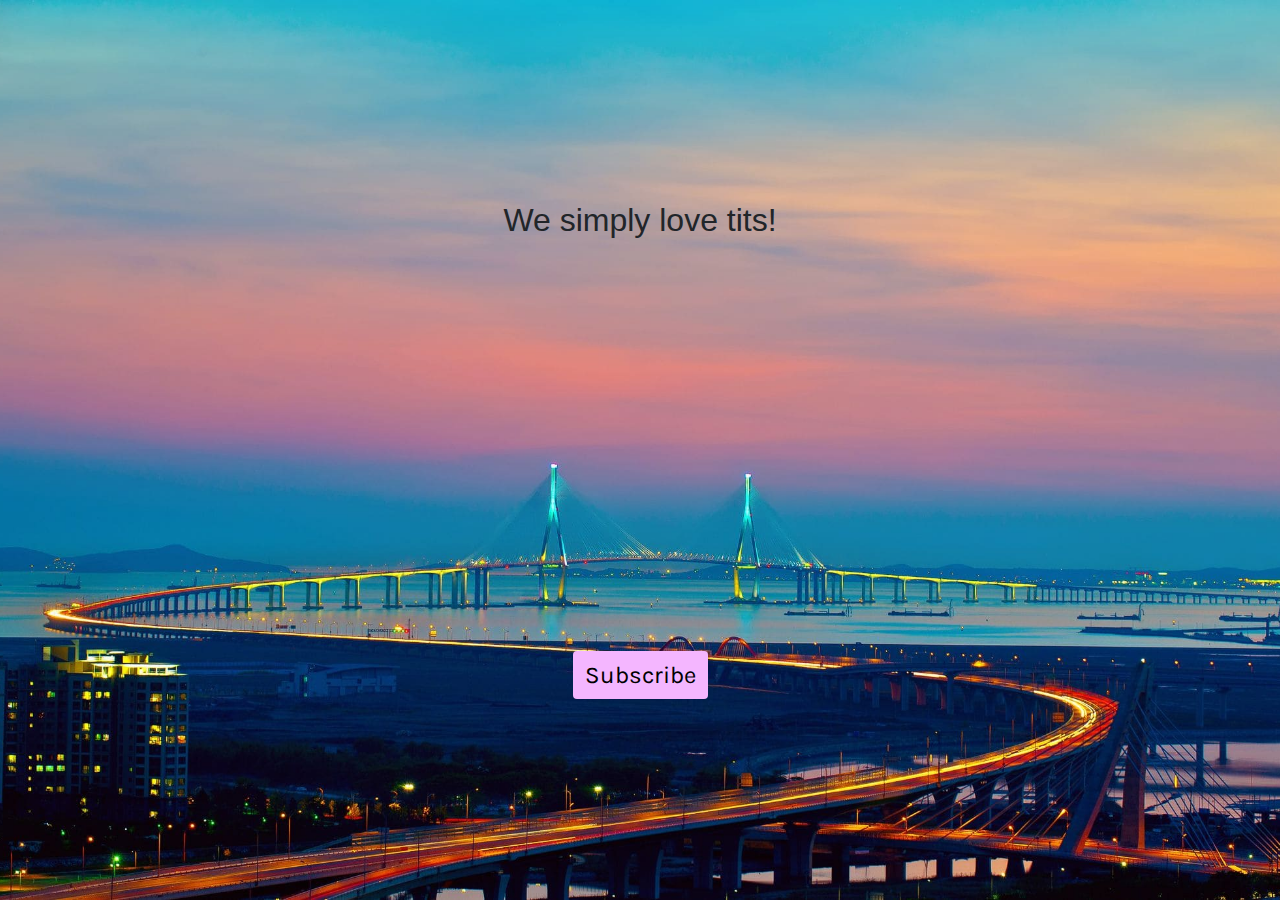
<file: index.html>
<!DOCTYPE html>
<html lang="en">

<head>
    <meta charset="UTF-8">
    <meta name="viewport" content="width=device-width, initial-scale=1.0">
    <meta http-equiv="X-UA-Compatible" content="ie=edge">
    <title>Document</title>
    <link rel="stylesheet" href="https://maxcdn.bootstrapcdn.com/bootstrap/4.0.0/css/bootstrap.min.css" integrity="sha384-Gn5384xqQ1aoWXA+058RXPxPg6fy4IWvTNh0E263XmFcJlSAwiGgFAW/dAiS6JXm"
        crossorigin="anonymous">
    <link rel="stylesheet" href="style.css">
    <link href="https://fonts.googleapis.com/css?family=Karla" rel="stylesheet">
</head>

<body>
    <header>
        <h2>We simply love tits!</h2>
        <!-- Begin Mailchimp Signup Form -->
        <div id="mc_embed_signup">
            <form action="https://welovetits2k18.us19.list-manage.com/subscribe/post?u=17b4dcda64450f8706eafb741&amp;id=3836ae2efe"
                method="post" id="mc-embedded-subscribe-form" name="mc-embedded-subscribe-form" class="validate" target="_blank"
                novalidate>
                <div id="mc_embed_signup_scroll">
                    <!-- real people should not fill this in and expect good things - do not remove this or risk form bot signups-->
                    <div style="position: absolute; left: -5000px;" aria-hidden="true"><input type="text" name="b_17b4dcda64450f8706eafb741_3836ae2efe"
                            tabindex="-1" value=""></div>
                    <div class="clear"><input href="https://welovetits2k18.us19.list-manage.com/subscribe/post?u=17b4dcda64450f8706eafb741&amp;id=3836ae2efe" type="submit" value="Subscribe" name="subscribe" id="mc-embedded-subscribe"
                            class="btn btn-outline-primary"></div>
                </div>
            </form>
        </div>
        <script type='text/javascript' src='//s3.amazonaws.com/downloads.mailchimp.com/js/mc-validate.js'></script>
        <script type='text/javascript'>
            (function ($) {
                window.fnames = new Array();
                window.ftypes = new Array();
                fnames[0] = 'EMAIL';
                ftypes[0] = 'email';
                fnames[1] = 'FNAME';
                ftypes[1] = 'text';
                fnames[2] = 'LNAME';
                ftypes[2] = 'text';
                fnames[3] = 'ADDRESS';
                ftypes[3] = 'address';
                fnames[4] = 'PHONE';
                ftypes[4] = 'phone';
                fnames[5] = 'BIRTHDAY';
                ftypes[5] = 'birthday';
            }(jQuery));
            var $mcj = jQuery.noConflict(true);
        </script>
        <!--End mc_embed_signup-->
    </header>
</body>

</html>
</file>
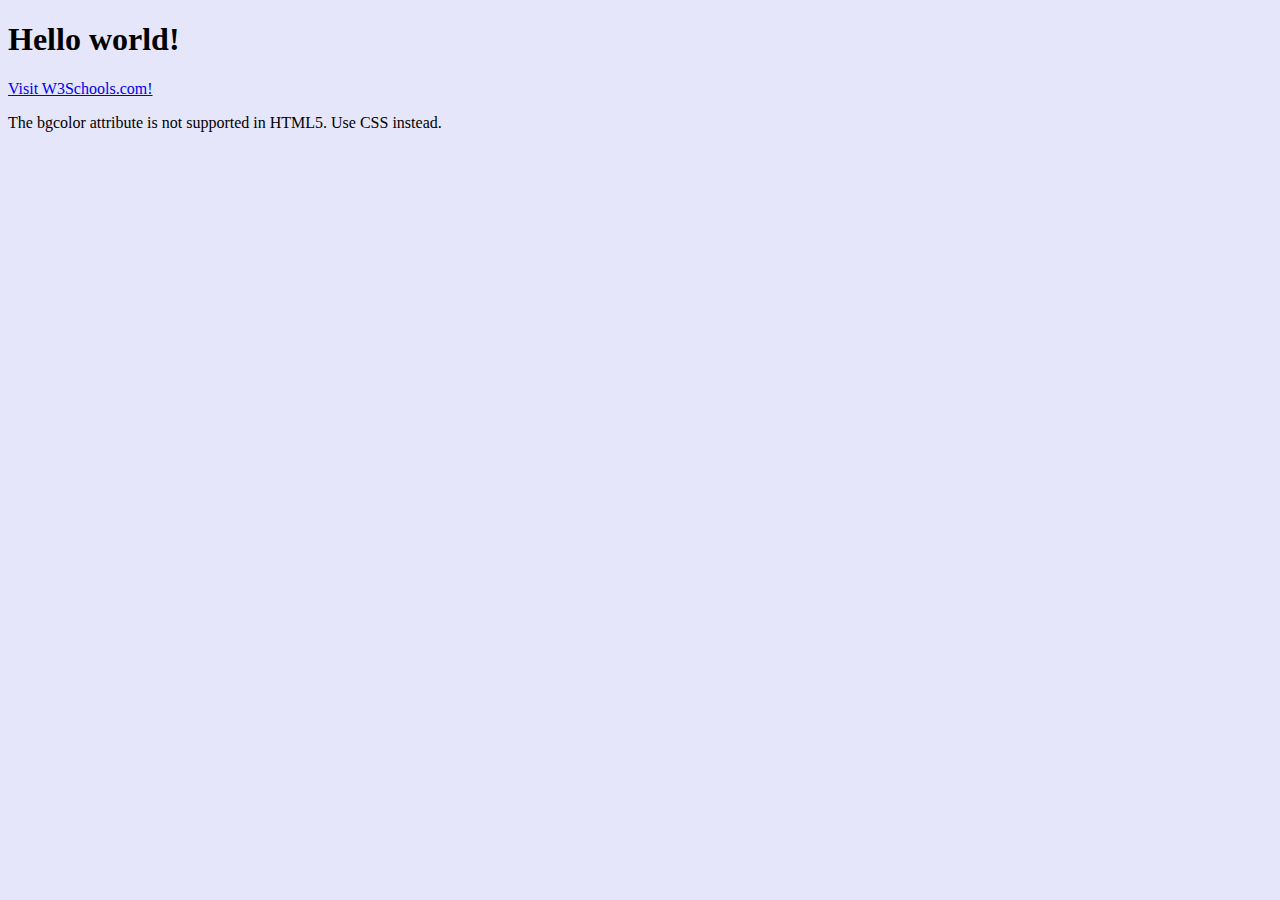
<file: test.html>
<!DOCTYPE html>
<html>
<body bgcolor="#E6E6FA">

<h1>Hello world!</h1>
<p><a href="https://www.w3schools.com">Visit W3Schools.com!</a></p>

<p>The bgcolor attribute is not supported in HTML5. Use CSS instead.</p>

</body>
</html>
</file>
<file: style.css>
header {
    display: flex;
    flex-direction: column;
    justify-content: center;
    justify-content: space-around;
    align-items: center;
    background-image: url("seoul.jpg");
    background-size: cover;
    width: 100vw;
    height: 100vh;
    background-attachment: fixed;
    background-position: center;


}

.btn-outline-primary {
    background-color: #F4B6FF;
    color: black;
    border: none;
    font-family: 'Karla', sans-serif;
    font-size: 1.5em;

}



.btn-outline-primary:hover {
    background-color: #A8C6E8;
    color: black;
    font-family: 'Karla', sans-serif;
    cursor: pointer;
    font-size: 20em;
    transition: 1.5s ease-in;
    transform: rotate(108000deg);
}

.btn-outline-primary:not(:disabled):not(.disabled).active, .btn-outline-primary:not(:disabled):not(.disabled):active, .show>.btn-outline-primary.dropdown-toggle {
    font-size: 1.8em;
    background-color: rgb(144, 180, 221);
    color: black;

}
</file>
